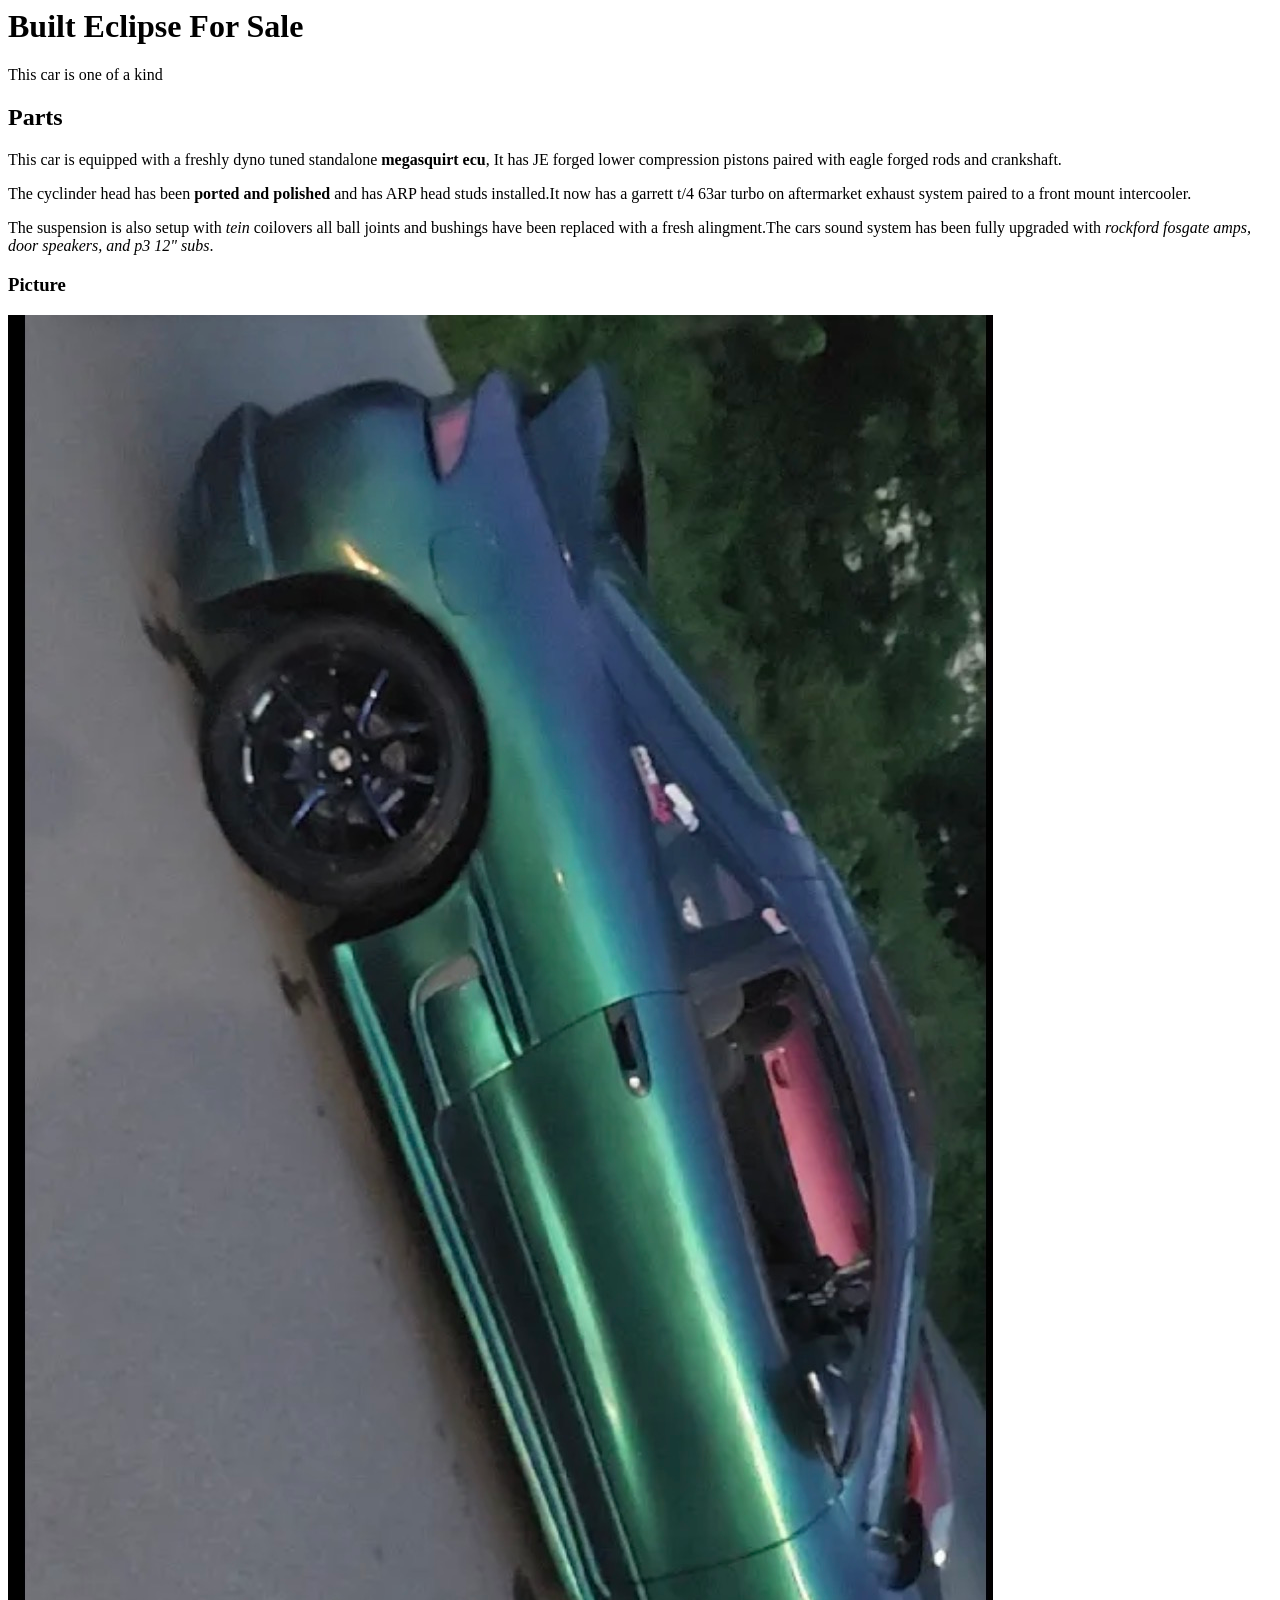
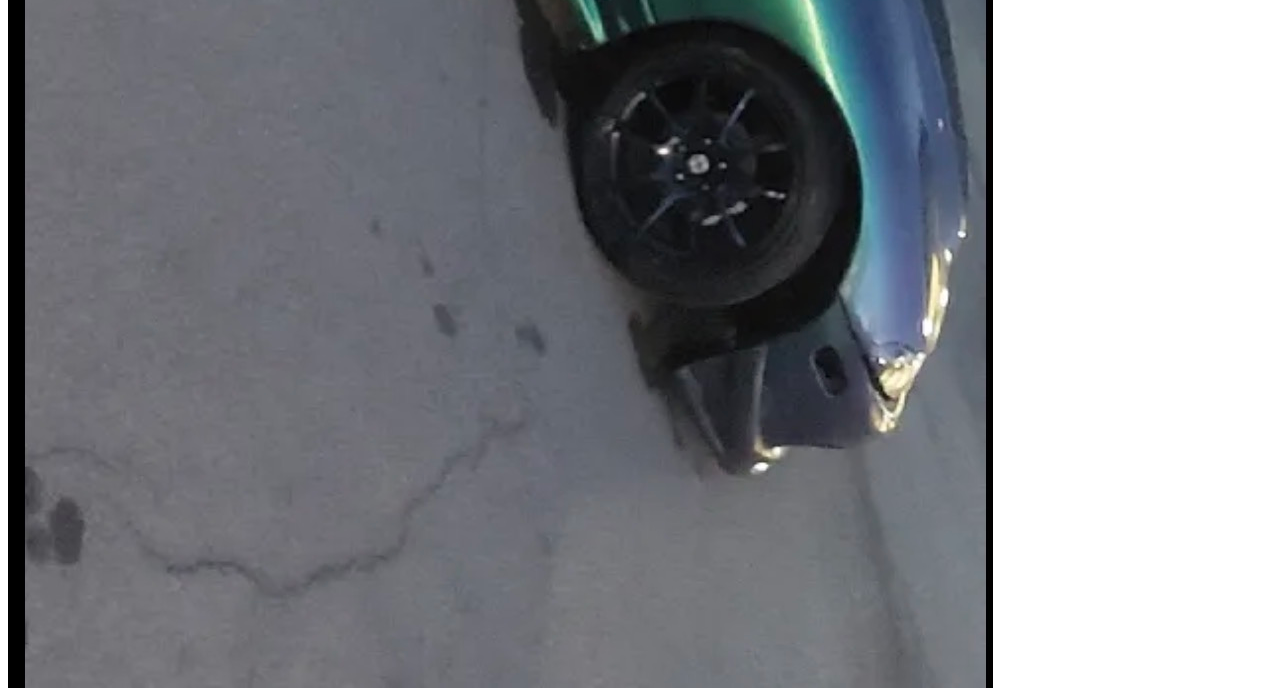
<file: portfolio/practice1/codingrooms-project (2)/index.html>
<DOCTYPE html>
   <html lang="en">
      <meta charset="UTF-8">
     <head>
      <title>Eclipse</title>
      <h1>Built Eclipse For Sale</h1>
     <p>This car is one of a kind</p>
     </head> 
      <body>
      <h2>Parts</h2>
     <p>This car is equipped with a freshly dyno tuned standalone <strong>megasquirt ecu</strong>, It has JE forged lower compression pistons paired with eagle forged rods and crankshaft.</p>
     <p> The cyclinder head has been <strong>ported and polished</strong> and has ARP head studs installed.It now has a garrett t/4 63ar turbo on aftermarket exhaust system paired to a front mount intercooler.</p>
     <p>The suspension is also setup with <em>tein</em> coilovers all ball joints and bushings have been replaced with a fresh alingment.The cars sound system has been fully upgraded with <em>rockford fosgate amps, door speakers, and p3 12" subs</em>. </p>
     <h3>Picture</h3>
     <img src="Eclipse.jpeg" alt="Eclipse">
      </body>
</file>
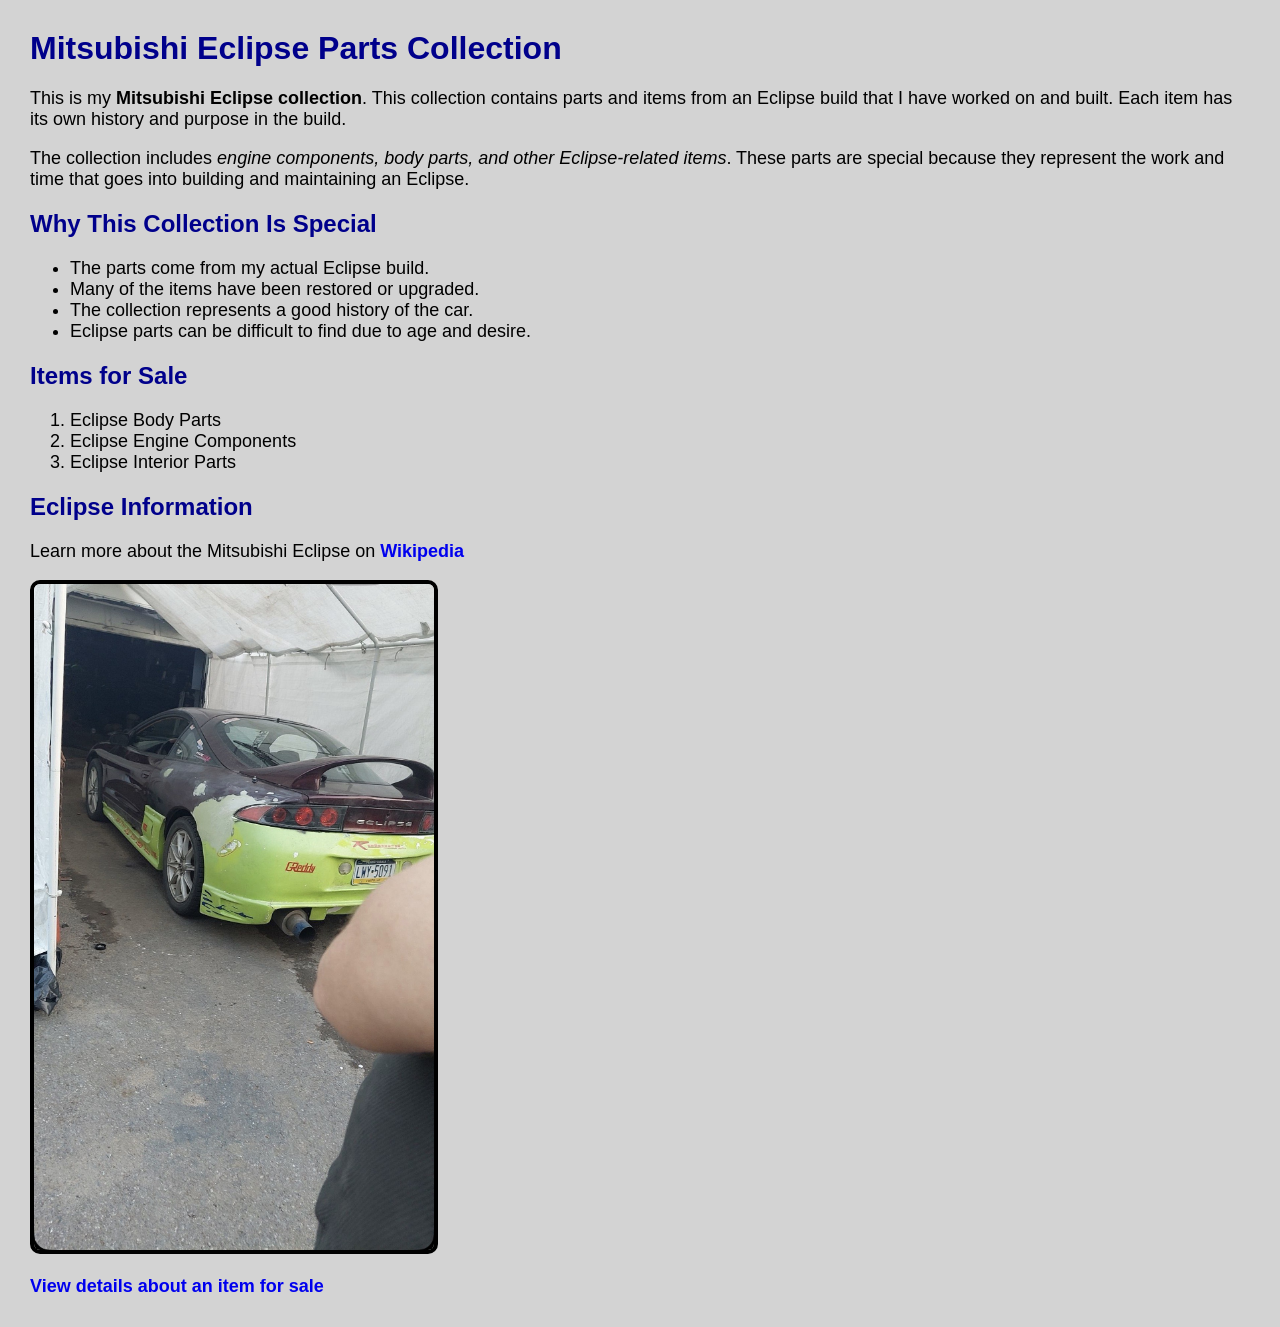
<file: portfolio/individual1/project1 sale (1)/indivaul project/index.html>
<!DOCTYPE html>
<!DOCTYPE html>
<html lang="en">

<head>
   <meta charset="UTF-8">
   <title>Mitsubishi Eclipse Collection</title>
   <link rel="stylesheet" href="style.css">
</head>

<body>
   <h1>Mitsubishi Eclipse Parts Collection</h1>

   <p>
      This is my <strong>Mitsubishi Eclipse collection</strong>. This collection
      contains parts and items from an Eclipse build that I have worked on and
      built. Each item has its own history and purpose in the build.
   </p>

   <p>
      The collection includes <em>engine components, body parts, and other
      Eclipse-related items</em>. These parts are special because they represent
      the work and time that goes into building and maintaining an Eclipse.
   </p>

   <h2>Why This Collection Is Special</h2>

   <ul>
      <li>The parts come from my actual Eclipse build.</li>
      <li>Many of the items have been restored or upgraded.</li>
      <li>The collection represents a good history of the car.</li>
      <li>Eclipse parts can be difficult to find due to age and desire.</li>
   </ul>

   <h2>Items for Sale</h2>

   <ol>
      <li>Eclipse Body Parts</li>
      <li>Eclipse Engine Components</li>
      <li>Eclipse Interior Parts</li>
   </ol>

   <h2>Eclipse Information</h2>

   <p>
      Learn more about the Mitsubishi Eclipse on
      <a href= "https://en.wikipedia.org/wiki/Mitsubishi_Eclipse">Wikipedia</a>
         
   </p>

   <img src="eclipse%20body.jpg" alt="Mitsubishi Eclipse body during restoration">

   <p>
      <a href="itemdetail1.html">View details about an item for sale</a>
   </p>

</body>

</html>
</file>
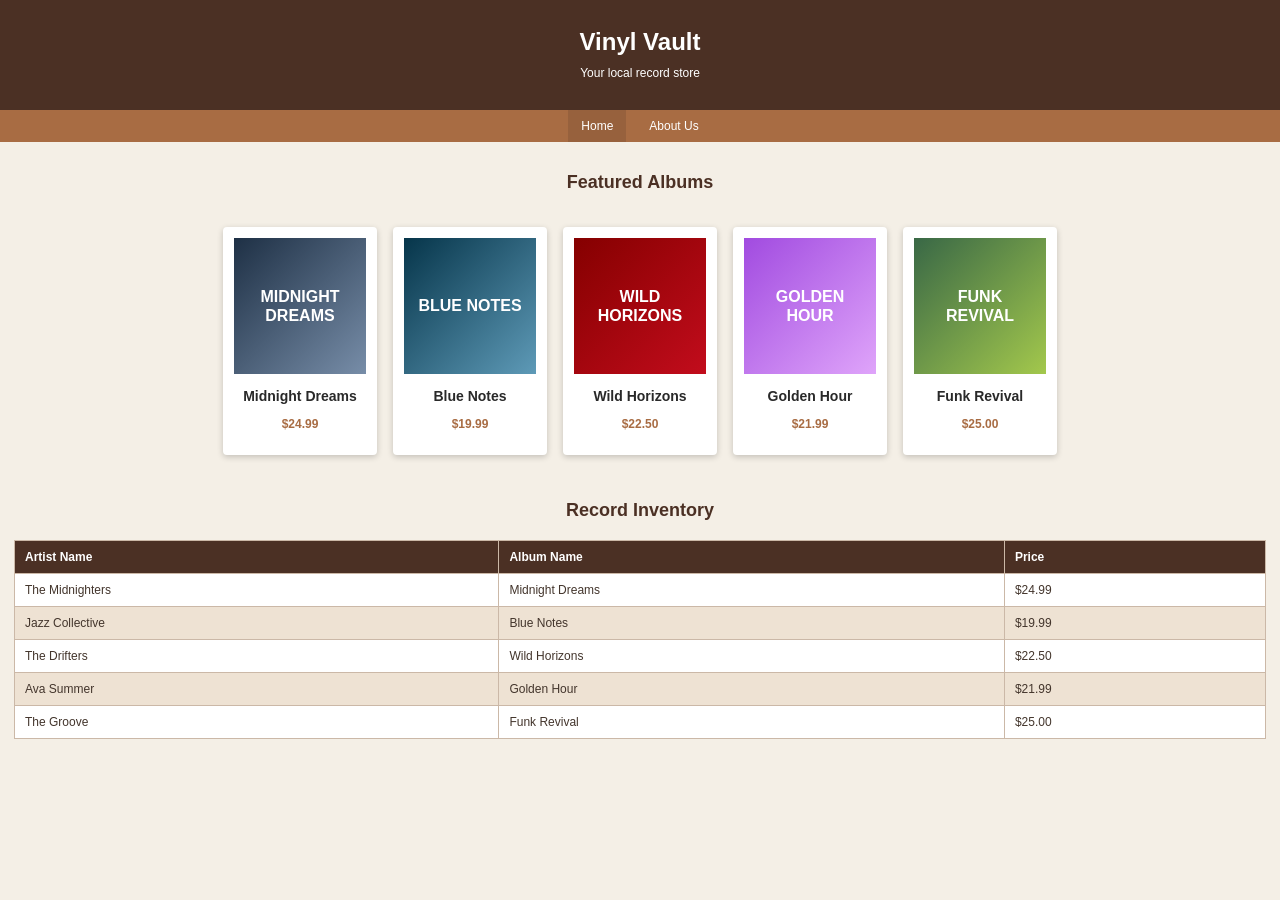
<file: portfolio/individual2/New folder-1 (1)/New folder/index.html>
<!DOCTYPE html>
<html lang="en">
<head>
<meta charset="UTF-8">
<meta name="viewport" content="width=device-width, initial-scale=1.0">
<title>Vinyl Vault</title>
<style>
*{box-sizing:border-box}
:root{--brown:#4b3024;--tan:#a86c43;--paper:#f4efe6;--line:#cbb8a7}
body{margin:0;font-family:Arial,Helvetica,sans-serif;color:#38291f;background:var(--paper)}
header{background:var(--brown);color:#fff;text-align:center;height:110px;padding:28px 16px 18px}
header h1{margin:0 0 10px;font-size:24px}header p{margin:0;font-size:12px}
nav{background:var(--tan);height:32px;display:flex;align-items:center;justify-content:center;gap:10px}
nav button{border:0;background:transparent;color:#fff;font:inherit;font-size:12px;padding:9px 13px;cursor:pointer}
nav button:hover,nav button:focus-visible{background:rgba(75,48,36,.35);outline:1px solid #fff}
nav button.active{background:rgba(75,48,36,.18)}
main{width:calc(100% - 28px);max-width:1800px;margin:0 auto}
h2{text-align:center;font-size:18px;margin:30px 0 34px;color:var(--brown)}
.albums{display:flex;justify-content:center;align-items:flex-start;gap:16px;flex-wrap:wrap;margin-bottom:45px}
.album-card{width:154px;min-height:228px;background:#fff;padding:11px;border-radius:4px;box-shadow:0 2px 6px #0003;text-align:center;transition:transform .2s,box-shadow .2s}
.album-card:hover{transform:translateY(-6px);box-shadow:0 9px 18px #0004}
.cover{height:136px;width:100%;display:flex;align-items:center;justify-content:center;color:#fff;font-size:16px;line-height:1.2;font-weight:700;text-align:center;padding:8px;transition:filter .2s}
.album-card:hover .cover{filter:brightness(1.16)}
.midnight{background:linear-gradient(135deg,#1e3045,#778da8)}.blue{background:linear-gradient(135deg,#06354a,#5e9ab7)}.wild{background:linear-gradient(135deg,#850000,#c20c1c)}.golden{background:linear-gradient(135deg,#a14be0,#dfa4fa)}.funk{background:linear-gradient(135deg,#396846,#a3c84c)}
.album-card h3{font-size:14px;margin:14px 0 13px;color:#292929}.price{color:var(--tan);font-size:12px;font-weight:700;margin:0}
.artist{display:none;margin:12px 0 0;padding:7px 3px;background:var(--paper);font-size:10px;color:#4b4b4b;min-height:32px}
.album-card:hover .artist{display:block}
table{width:100%;border-collapse:collapse;background:#fff;font-size:12px;margin-bottom:24px}
th{background:var(--brown);color:#fff;text-align:left;padding:9px 10px;border:1px solid var(--line)}td{padding:9px 10px;border:1px solid var(--line);color:#43352c}
tbody tr:nth-child(even){background:#eee2d3}tbody tr:hover{background:#e1c7ae}
.hidden{display:none!important}
.about-title{text-align:center;font-size:18px;margin:27px 0 20px}
.story-row{display:grid;grid-template-columns:176px 1fr 56px;gap:17px;align-items:start;min-height:130px;margin-bottom:18px}
.music-card{background:#e7d3bb;border-left:3px solid var(--tan);padding:25px 11px 18px;min-height:117px;font-size:12px;line-height:1.6}
.music-card strong{display:block;font-size:14px;margin-bottom:12px;white-space:nowrap}
.story-copy{font-size:11px;line-height:1.6;padding-top:0;color:#292929}.story-copy p{margin:5px 0 12px}
.est{background:var(--brown);color:#fff;font-size:8px;font-weight:bold;text-align:center;padding:7px 3px;margin-top:-7px}
.what-we-do{background:#fff;min-height:90px;margin:0 0 35px;padding:1px 10px 20px}
.what-we-do h2{margin:24px 0 14px}.what-we-do p{font-size:11px;margin:0}
footer{background:var(--brown);border-top:3px solid var(--tan);color:#fff;text-align:center;padding:20px 12px 18px;font-size:11px;line-height:1.5}
footer p{margin:4px 0}
@media(max-width:650px){main{width:calc(100% - 20px)}.albums{gap:12px}.album-card{width:145px}.story-row{grid-template-columns:1fr;gap:10px}.music-card{min-height:0}.est{width:65px;margin:0}.what-we-do{margin-top:20px}table{font-size:11px}th,td{padding:8px 6px}}
</style>
</head>
<body>
<header><h1 id="siteTitle">Vinyl Vault</h1><p id="siteSubtitle">Your local record store</p></header>
<nav aria-label="Main navigation"><button type="button" class="active" id="homeBtn">Home</button><button type="button" id="aboutBtn">About Us</button></nav>
<main>
<section id="homePage">
<h2>Featured Albums</h2>
<div class="albums">
<article class="album-card" data-artist="The Midnighters" data-genre="Indie Rock"><div class="cover midnight">MIDNIGHT<br>DREAMS</div><h3>Midnight Dreams</h3><p class="price">$24.99</p><p class="artist">The Midnighters<br>Indie Rock</p></article>
<article class="album-card" data-artist="Jazz Collective" data-genre="Jazz"><div class="cover blue">BLUE NOTES</div><h3>Blue Notes</h3><p class="price">$19.99</p><p class="artist">Jazz Collective<br>Jazz</p></article>
<article class="album-card" data-artist="The Drifters" data-genre="Alternative Rock"><div class="cover wild">WILD<br>HORIZONS</div><h3>Wild Horizons</h3><p class="price">$22.50</p><p class="artist">The Drifters<br>Alternative Rock</p></article>
<article class="album-card" data-artist="Ava Summer" data-genre="Pop"><div class="cover golden">GOLDEN<br>HOUR</div><h3>Golden Hour</h3><p class="price">$21.99</p><p class="artist">Ava Summer<br>Pop</p></article>
<article class="album-card" data-artist="The Groove" data-genre="Funk"><div class="cover funk">FUNK<br>REVIVAL</div><h3>Funk Revival</h3><p class="price">$25.00</p><p class="artist">The Groove<br>Funk</p></article>
</div>
<h2 style="margin:0 0 19px">Record Inventory</h2>
<table><thead><tr><th>Artist Name</th><th>Album Name</th><th>Price</th></tr></thead><tbody>
<tr><td>The Midnighters</td><td>Midnight Dreams</td><td>$24.99</td></tr><tr><td>Jazz Collective</td><td>Blue Notes</td><td>$19.99</td></tr><tr><td>The Drifters</td><td>Wild Horizons</td><td>$22.50</td></tr><tr><td>Ava Summer</td><td>Golden Hour</td><td>$21.99</td></tr><tr><td>The Groove</td><td>Funk Revival</td><td>$25.00</td></tr>
</tbody></table>
</section>
<section id="aboutPage" class="hidden">
<h2 class="about-title">Our Story</h2>
<div class="story-row">
<aside class="music-card"><strong>Made for Music Lovers</strong>Good records, good music,<br>good times.</aside>
<div class="story-copy">
<p>Vinyl Vault started with a love for music and a collection of old records. We wanted to create a place where people could find their favorite albums and discover something new.</p>
<p>We carry a variety of music, including rock, jazz, pop, and funk. Whether you have been collecting records for years or are just getting started, there is something here for you.</p>
<p>Our goal is to give music fans a friendly place to shop, talk about their favorite artists, and enjoy the experience of listening to records.</p>
</div>
<div class="est">EST. 2020</div>
</div>
<section class="what-we-do"><h2>What We Do</h2><p>We sell records, help customers find music they love, and hope to make every visit a good one.</p></section>
<footer><p>Vinyl Vault Record Store</p><p>Email: hello@vinylvault.example</p><p>Phone: (555) 123-4567</p></footer>
</section>
</main>
<script>
const homeBtn=document.getElementById('homeBtn'),aboutBtn=document.getElementById('aboutBtn');
const homePage=document.getElementById('homePage'),aboutPage=document.getElementById('aboutPage');
const siteTitle=document.getElementById('siteTitle'),siteSubtitle=document.getElementById('siteSubtitle');
function showPage(which){
 const home=which==='home';
 homePage.classList.toggle('hidden',!home);aboutPage.classList.toggle('hidden',home);
 homeBtn.classList.toggle('active',home);aboutBtn.classList.toggle('active',!home);
 siteTitle.textContent=home?'Vinyl Vault':'About Vinyl Vault';
 siteSubtitle.textContent=home?'Your local record store':'A place for music lovers';
 window.scrollTo({top:0,behavior:'smooth'});
}
homeBtn.addEventListener('click',()=>showPage('home'));aboutBtn.addEventListener('click',()=>showPage('about'));
</script>
</body>
</html>
</file>
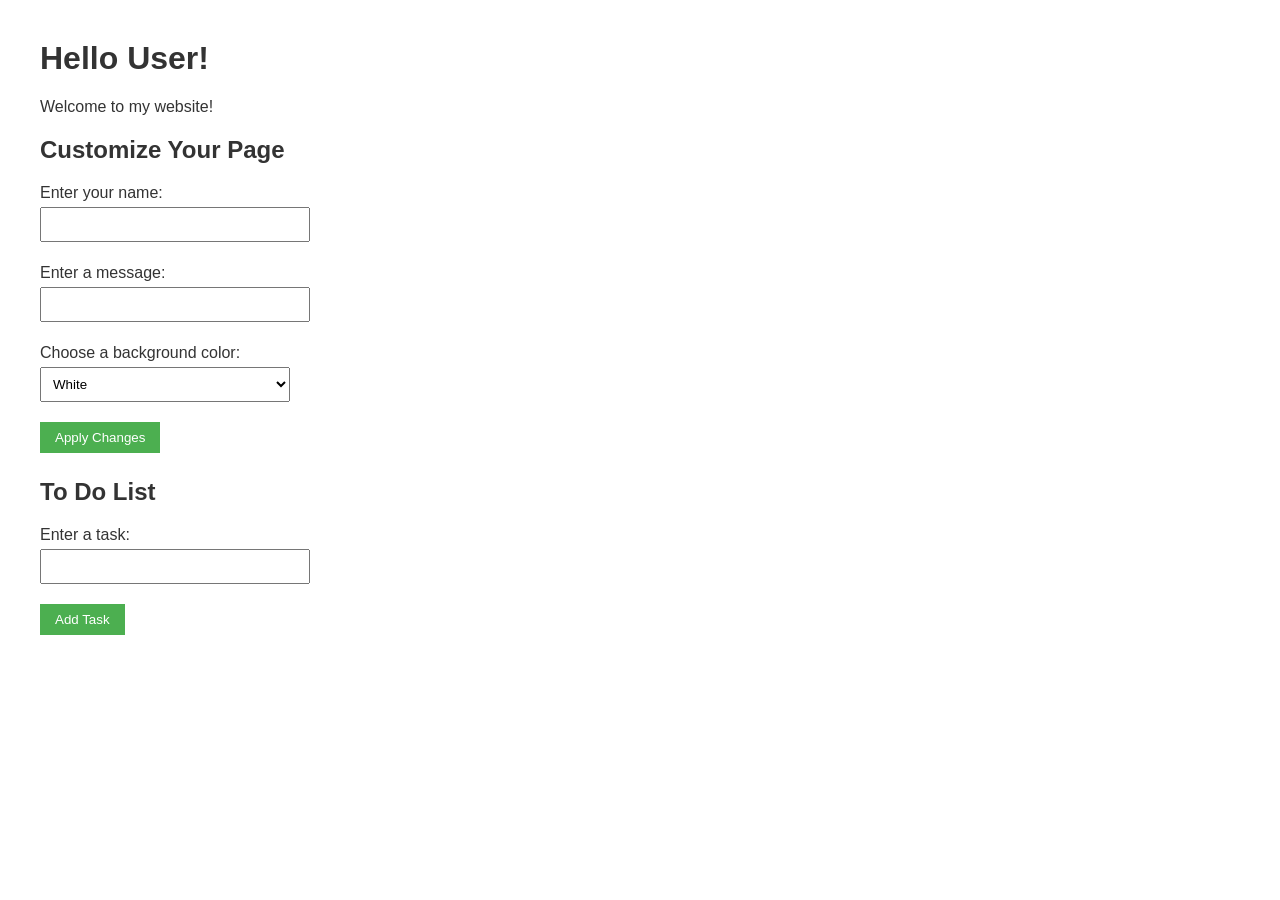
<file: portfolio/partner lab 2/Partner Lab 2/New folder (2)/index.html>
<!DOCTYPE html>
<html lang="en">
<head>
    <meta charset="UTF-8">
    <meta name="viewport" content="width=device-width, initial-scale=1.0">
    <title>My Website</title>
    <link rel="stylesheet" href="style.css">
    <script src="script.js" defer></script>
</head>
<body>

    <h1 id="greeting">Hello User!</h1>
    <p id="message">Welcome to my website!</p>

    <h2>Customize Your Page</h2>

    <form id="customize-form">
        <label for="name">Enter your name:</label>
        <input type="text" id="name">

        <label for="new-message">Enter a message:</label>
        <input type="text" id="new-message">

        <label for="color">Choose a background color:</label>
        <select id="color">
            <option value="white">White</option>
            <option value="lightblue">Light Blue</option>
            <option value="lightgreen">Light Green</option>
            <option value="lightpink">Light Pink</option>
            <option value="lightyellow">Light Yellow</option>
        </select>

        <button type="submit">Apply Changes</button>
    </form>

    <h2>To Do List</h2>

    <form id="todo-form">
        <label for="task">Enter a task:</label>
        <input type="text" id="task" required>
        <button type="submit">Add Task</button>
    </form>

    <ol id="todo-list"></ol>

</body>
</html>
</file>
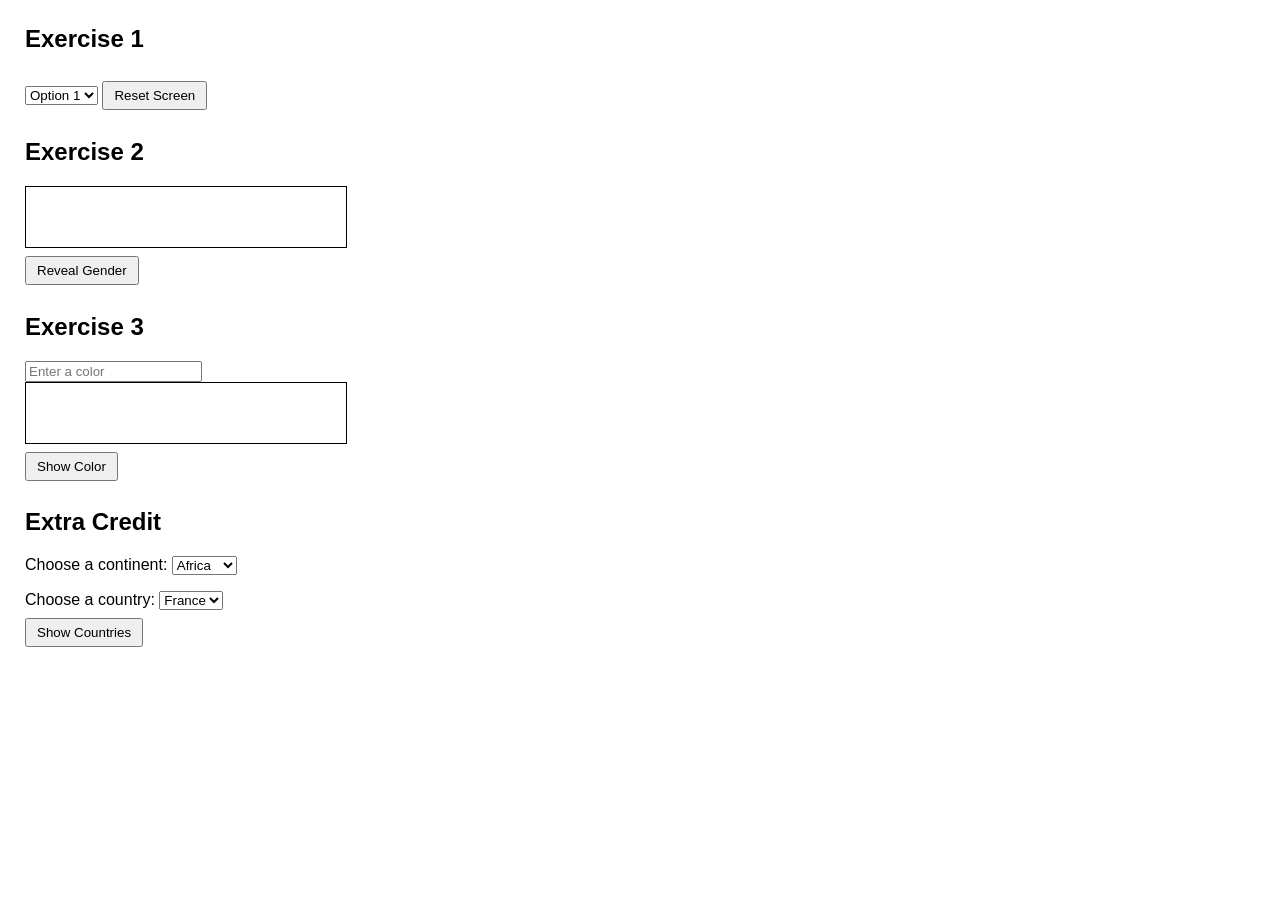
<file: portfolio/individual4/Javascript excersise.html>
<!DOCTYPE html>
<html lang="en">
<head>
    <meta charset="UTF-8">
    <meta name="viewport" content="width=device-width, initial-scale=1.0">
    <title>JavaScript Exercises</title>

    <style>
        body {
            font-family: Arial, sans-serif;
            margin: 25px;
        }

        .box {
            border: 1px solid black;
            padding: 10px;
            width: 300px;
            min-height: 40px;
        }

        button {
            margin: 8px 0;
            padding: 5px 10px;
            cursor: pointer;
        }
    </style>
</head>
<body>

    <h2>Exercise 1</h2>

    <p id="message"></p>

    <select id="travel">
        <option>Option 1</option>
        <option>Option 2</option>
        <option>Option 3</option>
    </select>

    <button onclick="resetScreen()">Reset Screen</button>

    <h2>Exercise 2</h2>

    <div class="box">
        <p id="gender"></p>
    </div>

    <button onclick="revealGender()">Reveal Gender</button>

    <h2>Exercise 3</h2>

    <input type="text" id="color" placeholder="Enter a color">

    <div class="box" id="colorBox">
        <p id="colorText"></p>
    </div>

    <button onclick="showColor()">Show Color</button>

    <h2>Extra Credit</h2>

    <label for="continent">Choose a continent:</label>

    <select id="continent">
        <option value="Africa">Africa</option>
        <option value="Asia">Asia</option>
        <option value="Europe">Europe</option>
    </select>

    <p id="countryMessage"></p>

    <label for="country">Choose a country:</label>

    <select id="country">
        <option>France</option>
        <option>Italy</option>
        <option>Spain</option>
    </select>

    <br>

    <button onclick="renderCountries()">Show Countries</button>

    <script>
        function resetScreen() {
            document.getElementById("message").innerHTML =
                "Where do you want to travel?";

            let travel = document.getElementById("travel");
            let countries = ["France", "Italy", "Spain"];

            travel.innerHTML = "";

            for (let i = 0; i < countries.length; i++) {
                let option = document.createElement("option");
                option.text = countries[i];
                option.value = countries[i];
                travel.add(option);
            }
        }

        function revealGender() {
            let gender = document.getElementById("gender");

            if (Math.random() < 0.5) {
                gender.innerHTML = "It's a boy";
                gender.style.color = "blue";
                gender.style.backgroundColor = "lightblue";
                gender.style.fontWeight = "bold";
                gender.style.fontStyle = "normal";
            } else {
                gender.innerHTML = "It's a girl";
                gender.style.color = "purple";
                gender.style.backgroundColor = "pink";
                gender.style.fontWeight = "normal";
                gender.style.fontStyle = "italic";
            }
        }

        function showColor() {
            let color = document.getElementById("color").value.trim();
            let box = document.getElementById("colorBox");
            let text = document.getElementById("colorText");

            if (color !== "" && CSS.supports("background-color", color)) {
                text.innerHTML = color;
                box.style.backgroundColor = color;
            } else {
                text.innerHTML = "Please enter a valid color.";
                box.style.backgroundColor = "white";
            }
        }

        function renderCountries() {
            let continent = document.getElementById("continent").value;
            let country = document.getElementById("country");
            let countries = [];

            if (continent === "Europe") {
                countries = ["France", "Italy", "Spain"];
            } else if (continent === "Asia") {
                countries = ["Thailand", "Cambodia", "Vietnam"];
            } else if (continent === "Africa") {
                countries = ["Congo", "Zymbawe", "South Africa"];
            }

            country.innerHTML = "";

            for (let i = 0; i < countries.length; i++) {
                let option = document.createElement("option");
                option.text = countries[i];
                option.value = countries[i];
                country.add(option);
            }

            document.getElementById("countryMessage").innerHTML =
                "Countries in " + continent;
        }
    </script>

</body>
</html>
</file>
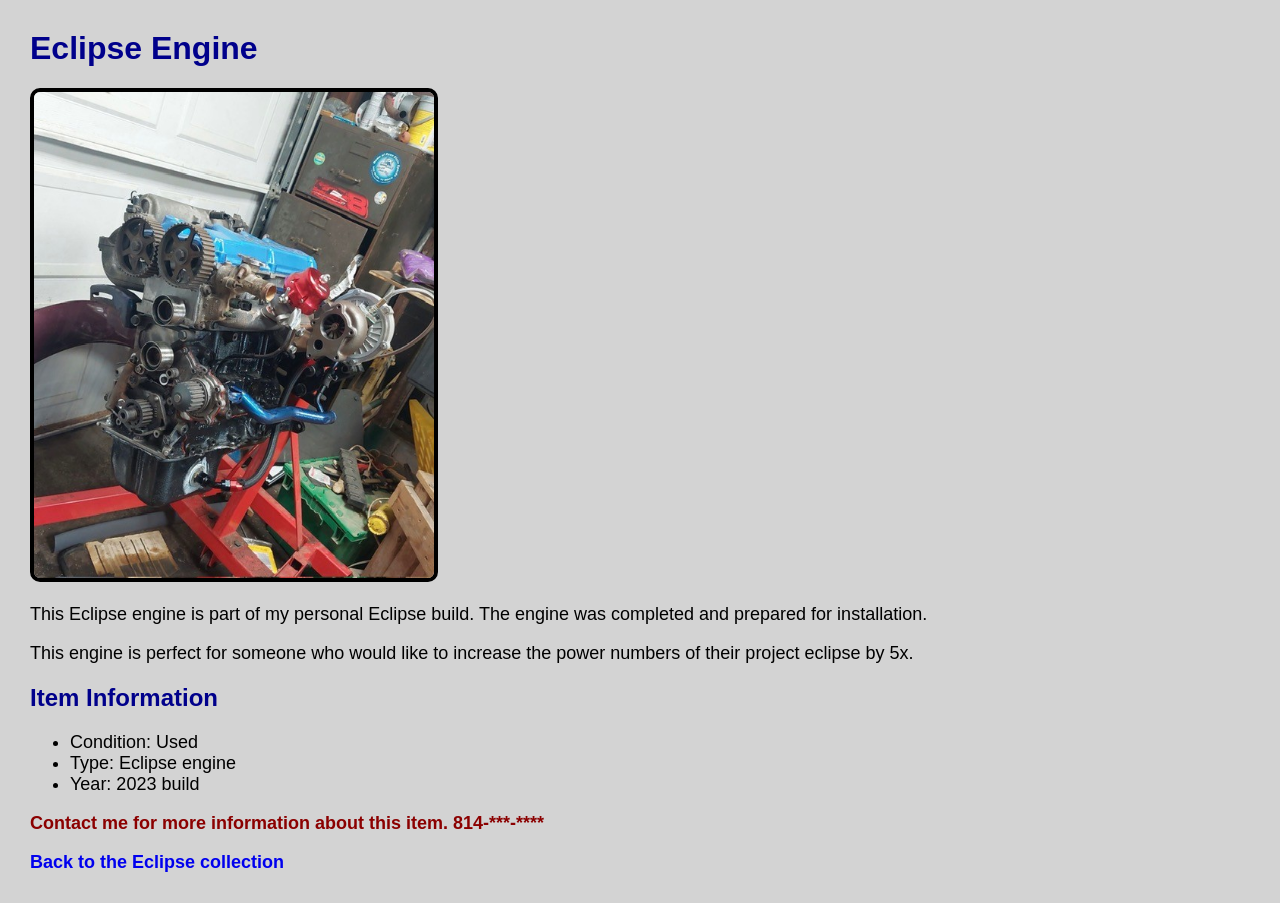
<file: portfolio/individual1/project1 sale (1)/indivaul project/itemdetail1.html>
<!DOCTYPE html>
<html lang="en">

<head>
   <meta charset="UTF-8">
   <title>Eclipse Engine Component</title>
   <link rel="stylesheet" href="style.css">
</head>

<body>
   <h1>Eclipse Engine</h1>

   <img src="eclipse%20engine.jpg" alt="Eclipse engine">

   <p>
      This Eclipse engine is part of my personal Eclipse build.
      The engine was completed and prepared for installation.
   </p>

   <p>
      This engine is perfect for someone who would like to increase the power numbers of their project eclipse by 5x.
   </p>

   <h2>Item Information</h2>

   <ul>
      <li>Condition: Used</li>
      <li>Type: Eclipse engine</li>
      <li>Year: 2023 build</li>
   </ul>

   <p id="contact">
      Contact me for more information about this item. 814-***-****
   </p>

   <p>
      <a href="index.html">Back to the Eclipse collection</a>
   </p>

</body>

</html>
</file>
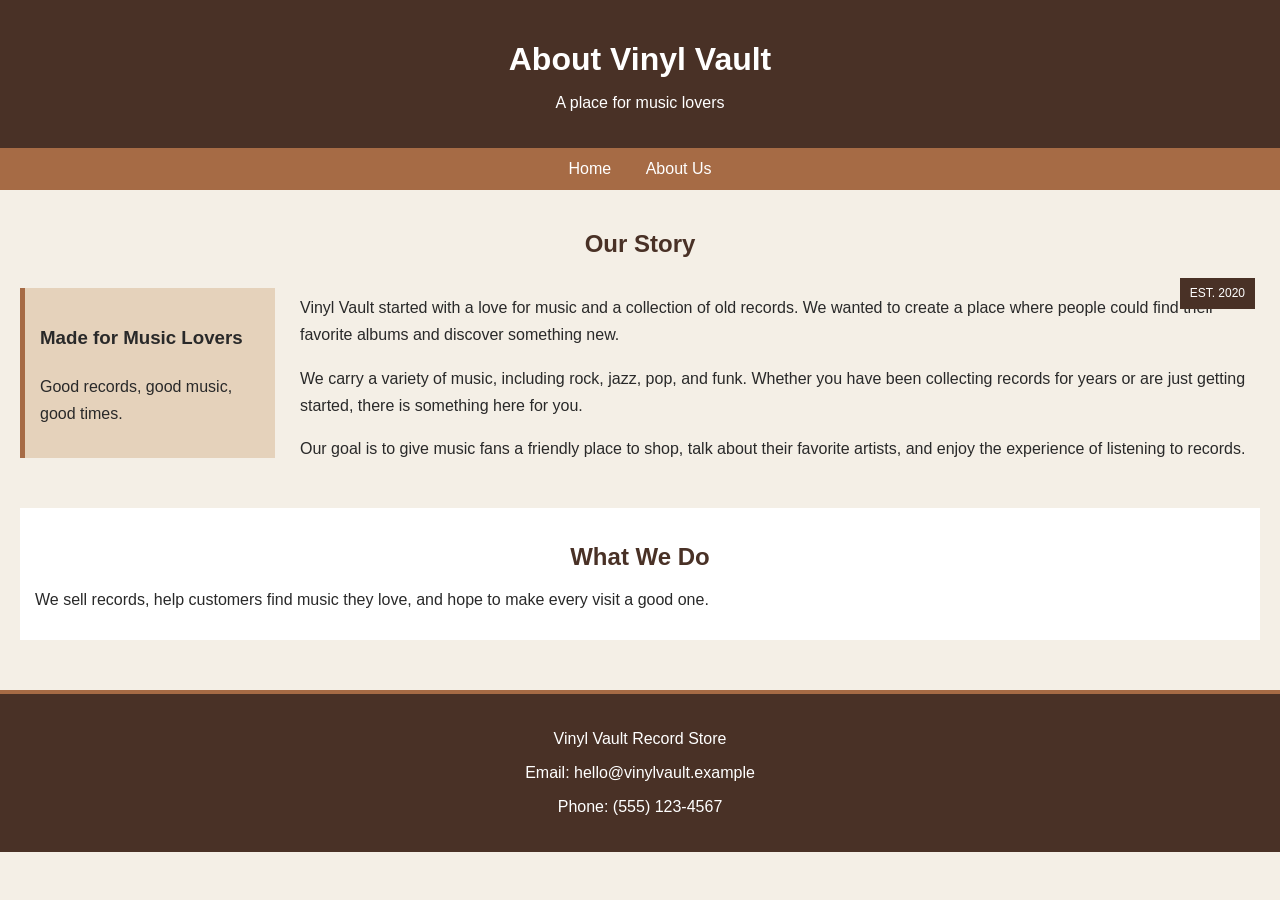
<file: portfolio/individual2/New folder-1 (1)/New folder/about.html>
<!DOCTYPE html>
<html lang="en">
<head>
    <meta charset="UTF-8">
    <meta name="viewport" content="width=device-width, initial-scale=1.0">
    <title>About Us</title>
    <link rel="stylesheet" href="styles.css">
</head>
<body>
    <header>
        <h1>About Vinyl Vault</h1>
        <p>A place for music lovers</p>
    </header>

    <nav>
        <a href="index.html">Home</a>
        <a href="about.html">About Us</a>
    </nav>

    <main class="about">
        <h2>Our Story</h2>

        <div class="story">
            <div class="store-note">
                <span>EST. 2020</span>
                <h3>Made for Music Lovers</h3>
                <p>Good records, good music, good times.</p>
            </div>

            <p>Vinyl Vault started with a love for music and a collection of old records. We wanted to create a place where people could find their favorite albums and discover something new.</p>

            <p>We carry a variety of music, including rock, jazz, pop, and funk. Whether you have been collecting records for years or are just getting started, there is something here for you.</p>

            <p>Our goal is to give music fans a friendly place to shop, talk about their favorite artists, and enjoy the experience of listening to records.</p>
        </div>

        <section class="mission">
            <h2>What We Do</h2>
            <p>We sell records, help customers find music they love, and hope to make every visit a good one.</p>
        </section>

        <p class="secret">And the truth will set you free</p>
    </main>

    <footer>
        <p>Vinyl Vault Record Store</p>
        <p>Email: hello@vinylvault.example</p>
        <p>Phone: (555) 123-4567</p>
    </footer>
</body>
</html>
</file>
<file: portfolio/individual1/project1 sale (1)/indivaul project/style.css>
body {
   background-color: lightgray;
   font-family: Arial, sans-serif;
   margin: 30px;
}

h1,
h2 {
   color: darkblue;
}

p,
li {
   font-size: 18px;
}

img {
   width: 400px;
   border: 4px solid black;
   border-radius: 10px;
}

#contact {
   color: darkred;
   font-weight: bold;
}

a {
   text-decoration: none;
   font-weight: bold;
}
</file>
<file: portfolio/partner lab 2/Partner Lab 2/New folder (2)/style.css>
body {
    font-family: Arial, sans-serif;
    background-color: white;
    margin: 40px;
    color: #333;
}

h1 {
    color: #333;
}

form {
    margin-bottom: 25px;
}

label {
    display: block;
    margin-top: 12px;
    margin-bottom: 5px;
}

input, select {
    padding: 8px;
    margin-bottom: 10px;
    width: 250px;
    max-width: 90%;
}

button {
    display: block;
    margin-top: 10px;
    padding: 8px 15px;
    background-color: #4CAF50;
    color: white;
    border: none;
    cursor: pointer;
}

button:hover {
    background-color: #45a049;
}

li {
    margin-bottom: 10px;
}
</file>
<file: portfolio/individual2/New folder-1 (1)/New folder/styles.css>
body {
    margin: 0;
    font-family: Arial, sans-serif;
    background-color: #f4efe6;
    color: #292929;
}

header {
    background-color: #493126;
    color: white;
    text-align: center;
    padding: 20px;
}

header h1 {
    margin-bottom: 5px;
}

nav {
    background-color: #a66b45;
    padding: 12px;
    text-align: center;
}

nav a {
    color: white;
    text-decoration: none;
    margin: 0 15px;
}

nav a:hover {
    text-decoration: underline;
}

main {
    padding: 20px;
}

h2 {
    text-align: center;
    color: #493126;
}

.album-container {
    display: flex;
    flex-direction: row;
    flex-wrap: wrap;
    justify-content: center;
    align-items: flex-start;
    gap: 25px;
    padding: 25px 0 45px;
}

.album-card {
    width: 170px;
    padding: 15px;
    background-color: white;
    text-align: center;
    border-radius: 5px;
    box-shadow: 0 3px 7px #ccc;
    transition: transform 0.3s;
}

.album-card:hover {
    transform: translateY(20px) scale(1.08);
    z-index: 2;
}

.album-card p {
    color: #a66b45;
    font-weight: bold;
}

.cover {
    height: 170px;
    display: flex;
    align-items: center;
    justify-content: center;
    font-size: 22px;
    font-weight: bold;
    color: white;
    padding: 5px;
}

.cover-one {
    background: linear-gradient(135deg, #192b40, #778da9);
}

.cover-two {
    background: linear-gradient(135deg, #003049, #669bbc);
}

.cover-three {
    background: linear-gradient(135deg, #780000, #c1121f);
}

.cover-four {
    background: linear-gradient(135deg, #9d4edd, #e0aaff);
}

.cover-five {
    background: linear-gradient(135deg, #386641, #a7c957);
}

.album-extra {
    display: none;
    font-size: 14px;
    padding: 8px;
    background-color: #f4efe6;
}

.album-card:hover .album-extra {
    display: block;
}

table {
    width: 90%;
    margin: 25px auto;
    border-collapse: collapse;
    background-color: white;
}

th, td {
    border: 1px solid #b9aa9b;
    padding: 12px;
    text-align: left;
}

th {
    background-color: #493126;
    color: white;
}

tr:nth-child(even) {
    background-color: #eee3d5;
}

footer {
    background-color: #493126;
    color: white;
    text-align: center;
    padding: 20px;
    margin-top: 30px;
    border-top: 4px solid #a66b45;
}

.story {
    position: relative;
    line-height: 1.7;
    overflow: auto;
}

.store-note {
    float: left;
    width: 220px;
    padding: 15px;
    margin: 10px 25px 15px 0;
    background-color: #e5d2bb;
    border-left: 5px solid #a66b45;
}

.store-note span {
    position: absolute;
    top: 0;
    right: 5px;
    background-color: #493126;
    color: white;
    padding: 5px 10px;
    font-size: 12px;
}

.mission {
    clear: both;
    background-color: white;
    padding: 15px;
    margin-top: 30px;
}

.secret {
    display: none;
}

@media (max-width: 600px) {
    .album-container {
        flex-direction: column;
        align-items: center;
    }

    .store-note {
        float: none;
        width: auto;
        margin-right: 0;
    }

    table {
        width: 100%;
        font-size: 13px;
    }

    th, td {
        padding: 7px;
    }
}
</file>
